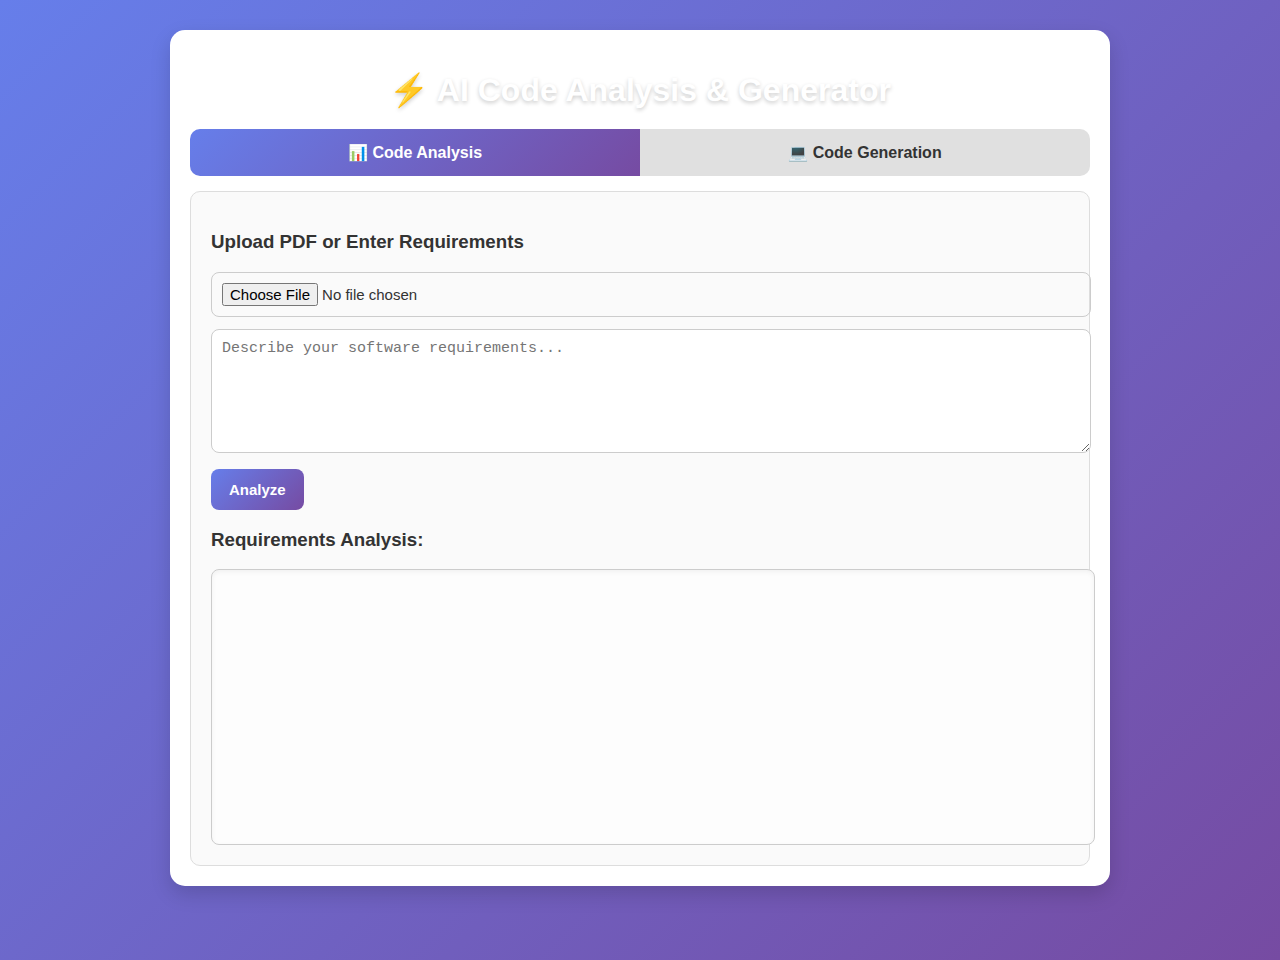
<file: project.html>
<!DOCTYPE html>
<html lang="en">
<head>
  <meta charset="UTF-8">
  <meta name="viewport" content="width=device-width, initial-scale=1.0">
  <title>AI Code Analysis & Generator</title>
  <style>
    body {
      font-family: 'Segoe UI', Tahoma, sans-serif;
      margin: 0;
      background: linear-gradient(135deg, #667eea, #764ba2);
      color: #333;
      min-height: 100vh;
      display: flex;
      justify-content: center;
      align-items: flex-start;
      padding: 30px;
    }
    h1 {
      text-align: center;
      color: #fff;
      margin-bottom: 20px;
      text-shadow: 0px 2px 4px rgba(0,0,0,0.2);
    }
    .container {
      background: #fff;
      border-radius: 15px;
      box-shadow: 0 8px 20px rgba(0,0,0,0.15);
      width: 90%;
      max-width: 900px;
      padding: 20px;
      animation: fadeIn 0.6s ease-in-out;
    }
    .tabs {
      display: flex;
      margin-bottom: 15px;
      border-radius: 10px;
      overflow: hidden;
    }
    .tab {
      flex: 1;
      padding: 14px;
      text-align: center;
      background: #e0e0e0;
      cursor: pointer;
      transition: all 0.3s ease;
      font-weight: 600;
    }
    .tab:hover {
      background: #d1d1d1;
    }
    .tab.active {
      background: linear-gradient(135deg, #667eea, #764ba2);
      color: #fff;
    }
    .tab-content {
      display: none;
      padding: 20px;
      background: #fafafa;
      border-radius: 10px;
      border: 1px solid #ddd;
      animation: fadeIn 0.4s ease-in-out;
    }
    .tab-content.active {
      display: block;
    }
    textarea, select, input[type="file"] {
      width: 100%;
      margin-bottom: 12px;
      padding: 10px;
      border: 1px solid #ccc;
      border-radius: 8px;
      font-size: 15px;
    }
    button {
      padding: 12px 18px;
      background: linear-gradient(135deg, #667eea, #764ba2);
      color: white;
      border: none;
      border-radius: 8px;
      cursor: pointer;
      font-size: 15px;
      font-weight: bold;
      transition: transform 0.2s, box-shadow 0.2s;
    }
    button:hover {
      transform: translateY(-2px);
      box-shadow: 0 4px 12px rgba(0,0,0,0.2);
    }
    .output {
      width: 100%;
      height: 250px;
      border: 1px solid #ccc;
      padding: 12px;
      white-space: pre-wrap;
      overflow-y: auto;
      background: #fdfdfd;
      border-radius: 8px;
      box-shadow: inset 0 2px 5px rgba(0,0,0,0.05);
    }
    @keyframes fadeIn {
      from {opacity: 0; transform: translateY(10px);}
      to {opacity: 1; transform: translateY(0);}
    }
  </style>
</head>
<body>
  <div class="container">
    <h1>⚡ AI Code Analysis & Generator</h1>

    <!-- Tabs -->
    <div class="tabs">
      <div class="tab active" onclick="showTab('analysis')">📊 Code Analysis</div>
      <div class="tab" onclick="showTab('generation')">💻 Code Generation</div>
    </div>

    <!-- Code Analysis -->
    <div id="analysis" class="tab-content active">
      <h3>Upload PDF or Enter Requirements</h3>
      <input type="file" id="pdfUpload" accept=".pdf">
      <textarea id="reqInput" placeholder="Describe your software requirements..." rows="6"></textarea>
      <button onclick="analyzeRequirements()">Analyze</button>
      <h3>Requirements Analysis:</h3>
      <div id="analysisOutput" class="output"></div>
    </div>

    <!-- Code Generation -->
    <div id="generation" class="tab-content">
      <h3>Enter Requirement</h3>
      <textarea id="codePrompt" placeholder="Describe what code you want to generate..." rows="6"></textarea>
      <label for="language">Programming Language:</label>
      <select id="language">
        <option>Python</option>
        <option>JavaScript</option>
        <option>Java</option>
        <option>C++</option>
        <option>C#</option>
        <option>PHP</option>
        <option>Go</option>
        <option>Rust</option>
      </select>
      <button onclick="generateCode()">Generate Code</button>
      <h3>Generated Code:</h3>
      <div id="codeOutput" class="output"></div>
    </div>
  </div>

  <script>
    // Tab switching
    function showTab(tabId) {
      document.querySelectorAll('.tab').forEach(tab => tab.classList.remove('active'));
      document.querySelectorAll('.tab-content').forEach(tc => tc.classList.remove('active'));
      document.querySelector('.tab[onclick="showTab(\''+tabId+'\')"]').classList.add('active');
      document.getElementById(tabId).classList.add('active');
    }

    // Fake backend simulation
    function analyzeRequirements() {
      document.getElementById("analysisOutput").innerText =
        "🔎 Analyzing Requirements...\n\nFunctional:\n- Login system\n- User dashboard\n\nNon-Functional:\n- Fast performance\n- Secure authentication\n\nTechnical:\n- Python backend\n- MySQL database";
    }

    function generateCode() {
      const prompt = document.getElementById("codePrompt").value;
      const lang = document.getElementById("language").value;
      document.getElementById("codeOutput").innerText =
        `// Example ${lang} code for: ${prompt}\n\nprint("Hello World")`;
    }
  </script>
</body>
</html>
</file>
